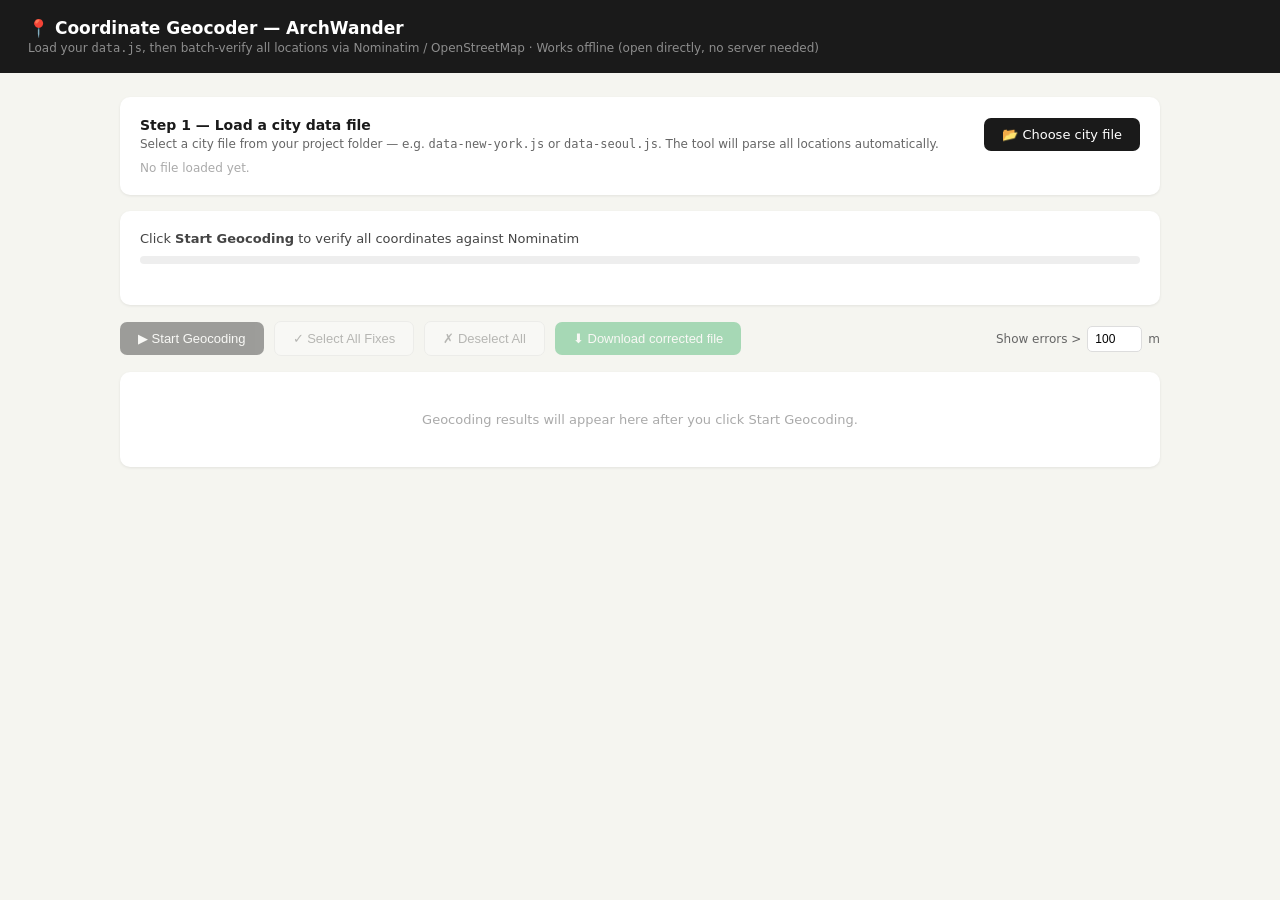
<file: geocode-tool.html>
<!DOCTYPE html>
<html lang="en">
<head>
<meta charset="UTF-8">
<meta name="viewport" content="width=device-width,initial-scale=1">
<title>Coordinate Geocoder — ArchWander</title>
<style>
*{box-sizing:border-box;margin:0;padding:0}
body{font-family:system-ui,-apple-system,sans-serif;background:#f5f5f0;color:#1a1a1a;font-size:14px}
header{background:#1a1a1a;color:#fff;padding:18px 28px}
header h1{font-size:17px;font-weight:600}
header p{font-size:12px;opacity:.5;margin-top:3px}
.wrap{max-width:1080px;margin:0 auto;padding:24px 20px}
.card{background:#fff;border-radius:10px;padding:20px;margin-bottom:16px;box-shadow:0 1px 3px rgba(0,0,0,.08)}
#prog-label{font-size:13px;color:#444;margin-bottom:10px}
#prog-bg{background:#eee;border-radius:99px;height:8px;overflow:hidden}
#prog-fill{background:#1a1a1a;height:100%;width:0;transition:width .3s;border-radius:99px}
#prog-sub{font-size:11px;color:#aaa;margin-top:7px;min-height:14px}
.controls{display:flex;gap:10px;flex-wrap:wrap;align-items:center;margin-bottom:16px}
button{padding:9px 18px;border-radius:7px;border:none;cursor:pointer;font-size:13px;font-weight:500;transition:.15s all}
#btn-run{background:#1a1a1a;color:#fff}
#btn-run:hover:not(:disabled){background:#333}
#btn-run:disabled{opacity:.4;cursor:default}
#btn-dl{background:#16a34a;color:#fff}
#btn-dl:hover:not(:disabled){background:#15803d}
#btn-dl:disabled{opacity:.35;cursor:default}
.sec{background:#fff;border:1px solid #ddd;color:#444}
.sec:hover:not(:disabled){background:#f5f5f5}
.sec:disabled{opacity:.35;cursor:default}
.thr{margin-left:auto;display:flex;align-items:center;gap:6px;font-size:12px;color:#666}
.thr input{width:55px;padding:5px 7px;border:1px solid #ddd;border-radius:5px;font-size:12px}
.stats{display:none;gap:12px;margin-bottom:16px;flex-wrap:wrap}
.stat{background:#fff;border-radius:8px;padding:14px 18px;flex:1;min-width:110px;box-shadow:0 1px 3px rgba(0,0,0,.07)}
.stat .n{font-size:26px;font-weight:700}
.stat .l{font-size:11px;color:#999;margin-top:2px}
.red .n{color:#dc2626}.amber .n{color:#d97706}.green .n{color:#16a34a}
#tbl-wrap{background:#fff;border-radius:10px;box-shadow:0 1px 3px rgba(0,0,0,.08);overflow:auto}
table{width:100%;border-collapse:collapse;font-size:12px}
th{background:#f8f8f6;padding:9px 12px;text-align:left;font-weight:600;color:#555;border-bottom:1px solid #eee;white-space:nowrap}
td{padding:8px 12px;border-bottom:1px solid #f2f2f2;vertical-align:middle}
tr:last-child td{border-bottom:none}
.fix td{background:#fefce8}.big td{background:#fef2f2}
.badge{display:inline-block;padding:2px 7px;border-radius:99px;font-size:10px;font-weight:700}
.ok{background:#dcfce7;color:#15803d}.med{background:#fef3c7;color:#b45309}
.err{background:#fee2e2;color:#b91c1c}.fail{background:#f1f5f9;color:#94a3b8}
td.mono{font-family:monospace;font-size:11px}
#empty{text-align:center;padding:40px;color:#aaa;font-size:13px}
#note{display:none;background:#f0fdf4;border:1px solid #bbf7d0;border-radius:8px;padding:14px 18px;margin-bottom:16px;font-size:13px;color:#166534}
</style>
</head>
<body>
<header>
  <h1>📍 Coordinate Geocoder — ArchWander</h1>
  <p>Load your <code>data.js</code>, then batch-verify all locations via Nominatim / OpenStreetMap · Works offline (open directly, no server needed)</p>
</header>

<div class="wrap">

  <!-- Step 0: Load city data file -->
  <div class="card" id="load-card">
    <div style="display:flex;align-items:center;gap:14px;flex-wrap:wrap">
      <div style="flex:1;min-width:200px">
        <div style="font-weight:600;font-size:14px;margin-bottom:4px">Step 1 — Load a city data file</div>
        <div style="font-size:12px;color:#666">Select a city file from your project folder — e.g. <code>data-new-york.js</code> or <code>data-seoul.js</code>. The tool will parse all locations automatically.</div>
      </div>
      <label style="display:inline-block;padding:9px 18px;background:#1a1a1a;color:#fff;border-radius:7px;cursor:pointer;font-size:13px;font-weight:500;white-space:nowrap">
        📂 Choose city file
        <input type="file" accept=".js" onchange="loadFile(event)" style="display:none">
      </label>
    </div>
    <div id="load-status" style="margin-top:10px;font-size:12px;color:#aaa">No file loaded yet.</div>
  </div>

  <!-- Progress -->
  <div class="card">
    <div id="prog-label">Click <strong>Start Geocoding</strong> to verify all coordinates against Nominatim</div>
    <div id="prog-bg"><div id="prog-fill"></div></div>
    <div id="prog-sub">&nbsp;</div>
  </div>

  <!-- Controls -->
  <div class="controls">
    <button id="btn-run" onclick="runGeocoding()" disabled>▶ Start Geocoding</button>
    <button class="sec" id="btn-all" disabled onclick="setAll(true)">✓ Select All Fixes</button>
    <button class="sec" id="btn-none" disabled onclick="setAll(false)">✗ Deselect All</button>
    <button id="btn-dl" disabled onclick="download()">⬇ Download corrected file</button>
    <div class="thr">Show errors &gt; <input type="number" id="thr" value="100" min="0" max="9999" onchange="refilter()"> m</div>
  </div>

  <div id="note"></div>

  <!-- Stats -->
  <div class="stats" id="stats">
    <div class="stat"><div class="n" id="s0">—</div><div class="l">Total</div></div>
    <div class="stat red"><div class="n" id="s1">—</div><div class="l">Error &gt;300m</div></div>
    <div class="stat amber"><div class="n" id="s2">—</div><div class="l">Error 100–300m</div></div>
    <div class="stat green"><div class="n" id="s3">—</div><div class="l">OK (&lt;100m)</div></div>
    <div class="stat"><div class="n" id="s4">—</div><div class="l">Failed</div></div>
  </div>

  <!-- Results table -->
  <div id="tbl-wrap">
    <div id="empty">Geocoding results will appear here after you click Start Geocoding.</div>
    <table id="tbl" style="display:none">
      <thead><tr>
        <th>Apply</th><th>ID</th><th>Address</th><th>Error</th>
        <th>Current coords</th><th>Nominatim coords</th>
      </tr></thead>
      <tbody id="tbody"></tbody>
    </table>
  </div>
</div>

<script>
/* ── Embedded location list (id / addr / lat / lng only) ── */
let LOCS = [];          // populated by loadFile()
let rawDataJs = null;   // text of loaded city file
let loadedFileName = 'data.js';  // original filename for download


/* ── State ─────────────────────────────────────────────── */
let results = [];
let running = false;

/* ── Helpers ────────────────────────────────────────────── */
const sleep = ms => new Promise(r => setTimeout(r, ms));

/* ── Parse data.js text → LOCS array (id/addr/lat/lng) ─── */
function parseDataJs(text) {
  const out = [];
  // Match each location block: from `id:'xxx'` to the next `},` at top level
  // Strategy: find all id occurrences, extract addr/lat/lng nearby
  const idRe = /id\s*:\s*['"]([^'"]+)['"]/g;
  let m;
  while ((m = idRe.exec(text)) !== null) {
    const id = m[1];
    const chunk = text.slice(m.index, m.index + 3000);
    const addrM = chunk.match(/addr\s*:\s*['"]([^'"]+)['"]/);
    const latM  = chunk.match(/lat\s*:\s*([-\d.]+)/);
    const lngM  = chunk.match(/lng\s*:\s*([-\d.]+)/);
    if (addrM && latM && lngM) {
      out.push({
        id,
        addr: addrM[1],
        lat:  parseFloat(latM[1]),
        lng:  parseFloat(lngM[1])
      });
    }
  }
  return out;
}

/* ── Load city file from disk via FileReader ────────────── */
function loadFile(event) {
  const file = event.target.files[0];
  if (!file) return;
  loadedFileName = file.name;
  const status = document.getElementById('load-status');
  status.style.color = '#aaa';
  status.textContent = 'Reading ' + file.name + '…';

  const reader = new FileReader();
  reader.onload = function(e) {
    rawDataJs = e.target.result;
    LOCS = parseDataJs(rawDataJs);

    if (LOCS.length === 0) {
      status.style.color = '#dc2626';
      status.textContent = '⚠ Could not parse any locations from this file. Make sure it is a valid data.js.';
      document.getElementById('btn-run').disabled = true;
      return;
    }

    status.style.color = '#16a34a';
    status.textContent = '✅ Loaded ' + file.name + ' — ' + LOCS.length + ' locations found. Click Start Geocoding.';
    document.getElementById('prog-label').innerHTML =
      'Click <strong>Start Geocoding</strong> to verify all ' + LOCS.length + ' coordinates against Nominatim';
    document.getElementById('btn-run').disabled = false;
  };
  reader.onerror = function() {
    status.style.color = '#dc2626';
    status.textContent = '⚠ Failed to read file.';
  };
  reader.readAsText(file, 'utf-8');
}

function haversine(la1, lo1, la2, lo2) {
  const R = 6371000;
  const p1 = la1 * Math.PI / 180, p2 = la2 * Math.PI / 180;
  const dp = (la2 - la1) * Math.PI / 180, dl = (lo2 - lo1) * Math.PI / 180;
  const a = Math.sin(dp/2)**2 + Math.cos(p1) * Math.cos(p2) * Math.sin(dl/2)**2;
  return R * 2 * Math.atan2(Math.sqrt(a), Math.sqrt(1 - a));
}

async function nominatim(addr) {
  // ── Country code detection ──────────────────────────────────────
  // Extended Korean keyword list covers all districts, road suffixes, and
  // well-known neighbourhood names used in the data set.
  const KR_RE = /seoul|busan|incheon|daegu|gwangju|daejeon|ulsan|gyeonggi|jeju|seongnam|pangyo|bundang|\bgu[,\s]|daero|dong[,\s]|\bro[,\s]|-ro[,\s]|-gil[,\s]|jongno|gangnam|yongsan|mapo|seongdong|seongsu|nowon|songpa|seocho|gangseo|eunpyeong|itaewon|myeongdong|insadong|hongdae|sinchon|yeouido|apgujeong|hannam|hanam|ichon|huam|magok/i;
  const NY_RE = /new york|brooklyn|manhattan|bronx|queens|staten island|\bnyc\b/i;
  const cc = KR_RE.test(addr) ? '&countrycodes=kr'
           : NY_RE.test(addr) ? '&countrycodes=us'
           : '';

  // ── Address cleaning ────────────────────────────────────────────
  // Strip parenthetical noise:  "432 Toegye-ro, Jung-gu, Seoul (overpass)" → clean
  // Strip slash-separated extras:  "Gangnam-gu, Seoul (Garosu-gil / Dosan-daero area)" → clean
  function clean(a) {
    return a.replace(/\s*\([^)]*\)/g, '').replace(/\s{2,}/g, ' ').trim();
  }

  // ── Build tiered fallback queries ───────────────────────────────
  // Tier 1 : cleaned full address           "281 Euljiro, Jung-gu, Seoul"
  // Tier 2 : drop street number prefix      "Euljiro, Jung-gu, Seoul"
  // Tier 3 : last 2 comma-parts only        "Jung-gu, Seoul"
  const base   = clean(addr);
  const noNum  = base.replace(/^\d[\d\-]*\s+/, '');   // strip leading number
  const parts  = base.split(',').map(s => s.trim());
  const simple = parts.length >= 3 ? parts.slice(-2).join(', ') : null;

  const queries = [base];
  if (noNum !== base) queries.push(noNum);
  if (simple && simple !== base && simple !== noNum) queries.push(simple);

  // ── Query loop with per-fallback rate limiting ─────────────────
  for (let i = 0; i < queries.length; i++) {
    if (i > 0) await sleep(1100);   // Nominatim: max 1 req/sec
    const url = 'https://nominatim.openstreetmap.org/search?q='
      + encodeURIComponent(queries[i]) + '&format=json&limit=1' + cc;
    try {
      const resp = await fetch(url, {
        headers: {
          'User-Agent':      'ArchWander/1.0 coord-checker',
          'Accept-Language': 'en'
        }
      });
      const data = await resp.json();
      if (data && data.length > 0)
        return { lat: parseFloat(data[0].lat), lng: parseFloat(data[0].lon) };
    } catch(e) {
      console.warn('Nominatim error for', queries[i], e);
    }
  }
  return null;
}

/* ── Main geocoding loop ────────────────────────────────── */
async function runGeocoding() {
  if (running) return;
  running = true;

  const btnRun = document.getElementById('btn-run');
  const btnDl  = document.getElementById('btn-dl');
  const btnAll = document.getElementById('btn-all');
  const btnNone= document.getElementById('btn-none');

  btnRun.disabled = true;
  btnRun.textContent = '⏳ Running…';
  btnDl.disabled = true;
  btnAll.disabled = true;
  btnNone.disabled = true;

  results = [];
  document.getElementById('tbody').innerHTML = '';
  document.getElementById('tbl').style.display = 'none';
  document.getElementById('empty').style.display = '';
  document.getElementById('stats').style.display = 'none';
  document.getElementById('note').style.display = 'none';

  for (let i = 0; i < LOCS.length; i++) {
    const loc = LOCS[i];
    const pct = Math.round(i / LOCS.length * 100);
    document.getElementById('prog-fill').style.width = pct + '%';
    document.getElementById('prog-label').innerHTML =
      `Geocoding <strong>${loc.id}</strong> (${i + 1} / ${LOCS.length})`;
    document.getElementById('prog-sub').textContent =
      pct + '% complete · Nominatim rate limit: 1 req/sec';

    const geo = await nominatim(loc.addr);
    await sleep(1150);   // respect Nominatim 1 req/s policy

    const d = geo ? haversine(loc.lat, loc.lng, geo.lat, geo.lng) : null;
    const row = { id: loc.id, addr: loc.addr,
                   oLat: loc.lat, oLng: loc.lng,
                   nLat: geo?.lat, nLng: geo?.lng,
                   dist: d, failed: !geo };
    results.push(row);
    appendRow(row, i);
  }

  document.getElementById('prog-fill').style.width = '100%';
  document.getElementById('prog-label').innerHTML =
    `✅ Done — ${LOCS.length} locations verified`;
  document.getElementById('prog-sub').textContent = '';

  updateStats();
  document.getElementById('stats').style.display = 'flex';

  btnRun.textContent  = '↺ Re-run';
  btnRun.disabled     = false;
  btnDl.disabled      = false;
  btnAll.disabled     = false;
  btnNone.disabled    = false;
  running = false;
}

/* ── Append one result row ──────────────────────────────── */
function appendRow(r, idx) {
  const thr   = parseInt(document.getElementById('thr').value) || 100;
  const tbody = document.getElementById('tbody');
  const tbl   = document.getElementById('tbl');
  const empty = document.getElementById('empty');
  tbl.style.display = '';
  empty.style.display = 'none';

  const hide    = r.failed || (r.dist !== null && r.dist < thr);
  const checked = !r.failed && r.dist !== null && r.dist >= thr;

  let dc = 'fail', rc = '';
  if (!r.failed && r.dist !== null) {
    if      (r.dist < 100)  { dc = 'ok'; }
    else if (r.dist < 300)  { dc = 'med'; rc = 'fix'; }
    else                    { dc = 'err'; rc = 'big'; }
  }

  const distLabel = r.failed
    ? '? failed'
    : Math.round(r.dist) + ' m';
  const newCoord = r.failed
    ? '—'
    : r.nLat.toFixed(5) + ', ' + r.nLng.toFixed(5);

  const tr = document.createElement('tr');
  tr.className  = rc;
  tr.dataset.i  = idx;
  tr.style.display = hide ? 'none' : '';
  tr.innerHTML = `
    <td style="text-align:center">
      <input type="checkbox" id="c${idx}"
        ${checked ? 'checked' : ''}
        ${r.failed ? 'disabled' : ''}>
    </td>
    <td><code>${r.id}</code></td>
    <td style="max-width:230px;white-space:nowrap;overflow:hidden;text-overflow:ellipsis"
        title="${r.addr}">${r.addr}</td>
    <td><span class="badge ${dc}">${distLabel}</span></td>
    <td class="mono">${r.oLat}, ${r.oLng}</td>
    <td class="mono">${newCoord}</td>`;
  tbody.appendChild(tr);
}

/* ── Re-filter by threshold ─────────────────────────────── */
function refilter() {
  const thr = parseInt(document.getElementById('thr').value) || 100;
  results.forEach((r, i) => {
    const tr = document.querySelector(`tr[data-i="${i}"]`);
    if (!tr) return;
    tr.style.display =
      (r.failed || (r.dist !== null && r.dist < thr)) ? 'none' : '';
  });
}

/* ── Stats ──────────────────────────────────────────────── */
function updateStats() {
  document.getElementById('s0').textContent = results.length;
  document.getElementById('s1').textContent = results.filter(r => !r.failed && r.dist >= 300).length;
  document.getElementById('s2').textContent = results.filter(r => !r.failed && r.dist >= 100 && r.dist < 300).length;
  document.getElementById('s3').textContent = results.filter(r => !r.failed && r.dist < 100).length;
  document.getElementById('s4').textContent = results.filter(r => r.failed).length;
}

/* ── Select / deselect all ──────────────────────────────── */
function setAll(v) {
  results.forEach((_, i) => {
    const c = document.getElementById('c' + i);
    if (c && !c.disabled) c.checked = v;
  });
}

/* ── Download corrected data.js ─────────────────────────── */
function download() {
  // Collect checked fixes
  const fixes = {};
  results.forEach((r, idx) => {
    const c = document.getElementById('c' + idx);
    if (c && c.checked && !r.failed && r.nLat != null) {
      fixes[r.id] = { lat: r.nLat, lng: r.nLng };
    }
  });

  const n = Object.keys(fixes).length;
  if (n === 0) { alert('No fixes selected — check at least one row first.'); return; }

  if (!rawDataJs) { alert('No data.js loaded. Please load the file first.'); return; }

  // Patch lat / lng for each selected location
  let raw = rawDataJs;
  for (const [id, {lat, lng}] of Object.entries(fixes)) {
    const safeId = id.replace(/-/g, '[\-]');
    const re = new RegExp(
      "(id\\s*:\\s*'" + safeId + "')" +
      "([\\s\\S]{1,2500}?)" +
      "(\\blat\\s*:\\s*)[\\d.\\-]+" +
      "([\\s\\S]{1,400}?)" +
      "(\\blng\\s*:\\s*)[\\d.\\-]+"
    );
    raw = raw.replace(re, (m, p1, p2, p3, p4, p5) =>
      p1 + p2 + p3 + lat + p4 + p5 + lng
    );
  }

  const blob = new Blob([raw], { type: 'application/javascript' });
  const a = document.createElement('a');
  a.href = URL.createObjectURL(blob);
  a.download = loadedFileName;  // preserve original city filename
  a.click();

  const note = document.getElementById('note');
  note.style.display = '';
  note.innerHTML = '✅ <strong>' + n + ' coordinate(s) corrected.</strong> '
    + 'Replace your existing <code>' + loadedFileName + '</code> with the downloaded file, then redeploy.';
}
</script>
</body>
</html>
</file>
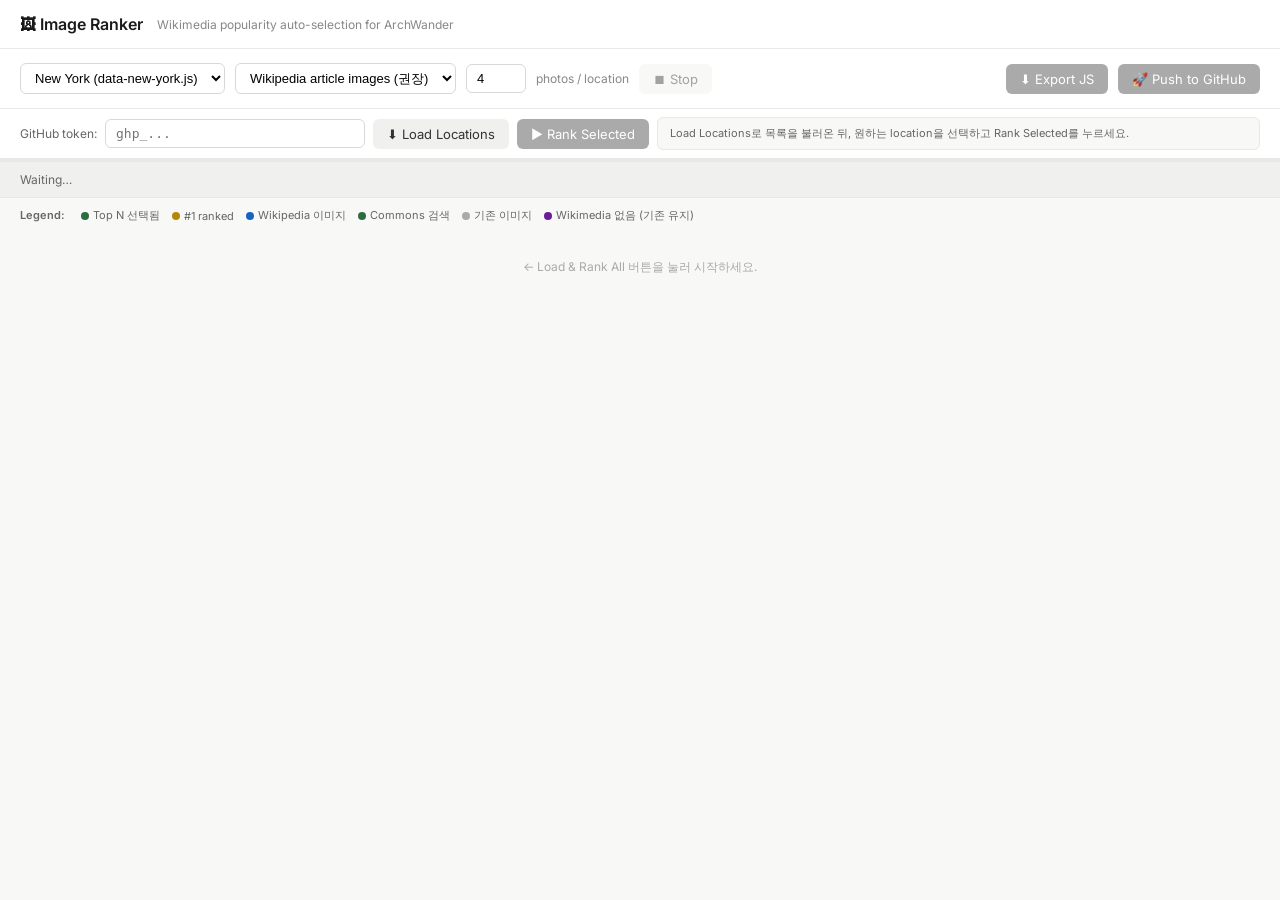
<file: image-rank-tool.html>
<!DOCTYPE html>
<html lang="en">
<head>
<meta charset="UTF-8">
<meta name="viewport" content="width=device-width, initial-scale=1.0">
<title>Image Ranker — ArchWander</title>
<style>
  * { box-sizing: border-box; margin: 0; padding: 0; }
  body { font-family: 'Inter', system-ui, sans-serif; background: #f8f8f6; color: #1a1a1a; font-size: 14px; }
  header { background: #fff; border-bottom: 1px solid #e8e8e4; padding: 14px 20px; display: flex; align-items: center; gap: 14px; position: sticky; top: 0; z-index: 100; }
  header h1 { font-size: 16px; font-weight: 600; }
  header span { color: #888; font-size: 12px; }
  .controls { background: #fff; border-bottom: 1px solid #e8e8e4; padding: 14px 20px; display: flex; gap: 10px; align-items: center; flex-wrap: wrap; }
  select, input[type=text], input[type=password], input[type=number] {
    border: 1px solid #d8d8d4; border-radius: 6px; padding: 6px 10px; font-size: 13px; background: #fff;
  }
  button { border: none; border-radius: 6px; padding: 7px 14px; font-size: 13px; cursor: pointer; font-family: inherit; transition: background 0.15s; }
  .btn-primary { background: #1a1a1a; color: #fff; }
  .btn-primary:hover:not(:disabled) { background: #333; }
  .btn-primary:disabled { background: #aaa; cursor: not-allowed; }
  .btn-secondary { background: #f0f0ee; color: #333; }
  .btn-secondary:hover:not(:disabled) { background: #e4e4e0; }
  .btn-secondary:disabled { opacity: 0.45; cursor: not-allowed; }
  .btn-small { padding: 4px 10px; font-size: 12px; }
  .btn-green { background: #1a6e3a; color: #fff; }
  .btn-green:hover:not(:disabled) { background: #145a2e; }
  .btn-green:disabled { background: #aaa; cursor: not-allowed; }
  .btn-export { background: #2a6e3f; color: #fff; }
  .btn-export:hover:not(:disabled) { background: #1e5530; }
  .btn-export:disabled { background: #aaa; cursor: not-allowed; }

  /* Selection toolbar */
  .sel-bar {
    display: none; align-items: center; gap: 10px; flex-wrap: wrap;
    background: #f4f4f2; border-bottom: 1px solid #e8e8e4;
    padding: 8px 20px; font-size: 12px; color: #555;
  }
  .sel-bar.visible { display: flex; }
  .sel-count { font-weight: 600; color: #1a1a1a; min-width: 80px; }
  .sel-hint { color: #999; font-size: 11px; }

  .progress-bar { height: 3px; background: #e8e8e4; }
  .progress-fill { height: 100%; background: #1a1a1a; transition: width 0.3s; width: 0%; }
  .status { padding: 10px 20px; font-size: 12px; color: #666; background: #f0f0ee; border-bottom: 1px solid #e8e8e4; min-height: 36px; }

  .location-grid { padding: 16px 20px; display: flex; flex-direction: column; gap: 12px; }

  .loc-card { background: #fff; border: 1.5px solid #e8e8e4; border-radius: 10px; overflow: hidden; transition: border-color 0.15s; }
  .loc-card.selected { border-color: #1a1a1a; }
  .loc-header {
    display: flex; align-items: center; gap: 10px;
    padding: 10px 14px; background: #fafaf8; border-bottom: 1px solid #f0f0ee;
    cursor: pointer; user-select: none;
  }
  .loc-chk { width: 16px; height: 16px; cursor: pointer; accent-color: #1a1a1a; flex-shrink: 0; }
  .loc-name { font-weight: 600; font-size: 13px; flex: 1; }
  .loc-badge { font-size: 11px; padding: 2px 8px; border-radius: 20px; background: #e8e8e4; color: #555; white-space: nowrap; }
  .loc-badge.ok       { background: #d4edda; color: #155724; }
  .loc-badge.searching{ background: #fff3cd; color: #856404; }
  .loc-badge.error    { background: #f8d7da; color: #721c24; }
  .loc-badge.done     { background: #cce5ff; color: #004085; }
  .loc-badge.kept     { background: #f3e5f5; color: #6a1b9a; }

  .photos-row { display: flex; gap: 8px; padding: 12px 14px; overflow-x: auto; min-height: 120px; align-items: flex-start; }
  .photo-item { position: relative; flex-shrink: 0; }
  .photo-img { width: 100px; height: 75px; object-fit: cover; border-radius: 6px; display: block; border: 2px solid transparent; }
  .photo-img.top { border-color: #2a6e3f; }
  .photo-rank { position: absolute; top: 3px; left: 3px; background: rgba(0,0,0,0.7); color: #fff; font-size: 10px; font-weight: 700; padding: 1px 5px; border-radius: 4px; }
  .photo-rank.gold { background: #b8860b; }
  .photo-count { font-size: 10px; color: #666; text-align: center; margin-top: 3px; max-width: 100px; }
  .photo-src { font-size: 10px; color: #999; text-align: center; }
  .photo-src.new { color: #2a6e3f; font-weight: 600; }
  .photo-src.wikipedia { color: #1565c0; font-weight: 600; }

  .export-section { margin: 16px 20px; background: #fff; border: 1px solid #e8e8e4; border-radius: 10px; padding: 16px; }
  .export-section h3 { font-size: 14px; margin-bottom: 10px; }
  textarea { width: 100%; height: 300px; font-family: monospace; font-size: 11px; border: 1px solid #d8d8d4; border-radius: 6px; padding: 10px; resize: vertical; }

  .mode-info { font-size: 11px; color: #666; background: #f8f8f6; border: 1px solid #e8e8e4; border-radius: 6px; padding: 8px 12px; flex: 1; min-width: 0; }
  .token-input { font-size: 12px; width: 260px; font-family: monospace; }

  .empty { color: #aaa; font-size: 12px; padding: 20px; text-align: center; }
  .legend { display: flex; gap: 12px; font-size: 11px; color: #666; padding: 10px 20px 0; flex-wrap: wrap; }
  .legend-item { display: flex; align-items: center; gap: 4px; }
  .legend-dot { width: 8px; height: 8px; border-radius: 50%; flex-shrink: 0; }
</style>
<link rel="preconnect" href="https://fonts.googleapis.com">
<link href="https://fonts.googleapis.com/css2?family=Inter:wght@400;500;600&display=swap" rel="stylesheet">
</head>
<body>

<header>
  <h1>🖼 Image Ranker</h1>
  <span>Wikimedia popularity auto-selection for ArchWander</span>
</header>

<!-- Row 1: City / Mode / Top-N / Stop / Export / Push -->
<div class="controls">
  <select id="city-select">
    <option value="nyc">New York (data-new-york.js)</option>
    <option value="sel">Seoul (data-seoul.js)</option>
    <option value="lon">London (data-london.js)</option>
  </select>

  <select id="mode-select">
    <option value="wikipedia" selected>Wikipedia article images (권장)</option>
    <option value="search">Commons text search</option>
    <option value="both">Both (Wikipedia + Commons)</option>
    <option value="rank">Rank existing photos only</option>
  </select>

  <input id="top-n" type="number" value="4" min="1" max="20" style="width:60px" title="Top N photos" oninput="refreshTopNVisuals()">
  <span style="font-size:12px;color:#888">photos / location</span>

  <button class="btn-secondary" id="stop-btn" onclick="stopProcessing()" disabled>⏹ Stop</button>
  <button class="btn-export"    onclick="exportData()"    id="export-btn" style="margin-left:auto" disabled>⬇ Export JS</button>
  <button class="btn-green"     onclick="pushToGitHub()"  id="push-btn"   disabled>🚀 Push to GitHub</button>
</div>

<!-- Row 2: Token / Load button / Status info -->
<div class="controls" style="padding-top:8px;padding-bottom:8px;gap:8px">
  <label style="font-size:12px;color:#666;white-space:nowrap">GitHub token:</label>
  <input class="token-input" id="token-input" type="password" placeholder="ghp_...">
  <button class="btn-secondary" onclick="loadData()" id="load-btn">⬇ Load Locations</button>
  <button class="btn-primary"   onclick="rankSelected()" id="rank-btn" disabled>▶ Rank Selected</button>
  <div class="mode-info" id="mode-info">Load Locations로 목록을 불러온 뒤, 원하는 location을 선택하고 Rank Selected를 누르세요.</div>
</div>

<!-- Selection bar — appears after processing completes -->
<div class="sel-bar" id="sel-bar">
  <button class="btn-secondary btn-small" onclick="selectAll()">☑ Select All</button>
  <button class="btn-secondary btn-small" onclick="deselectAll()">☐ Deselect All</button>
  <span style="color:#ccc">|</span>
  <span class="sel-count" id="sel-count">0 selected</span>
  <span class="sel-hint">— 체크된 location의 사진이 push/export 시 업데이트됩니다 (기존 사진 override)</span>
</div>

<div class="progress-bar"><div class="progress-fill" id="progress"></div></div>
<div class="status" id="status">Waiting…</div>

<div class="legend">
  <span style="font-weight:600;font-size:11px;margin-right:4px">Legend:</span>
  <div class="legend-item"><div class="legend-dot" style="background:#2a6e3f"></div> Top N 선택됨</div>
  <div class="legend-item"><div class="legend-dot" style="background:#b8860b"></div> #1 ranked</div>
  <div class="legend-item"><div class="legend-dot" style="background:#1565c0"></div> Wikipedia 이미지</div>
  <div class="legend-item"><div class="legend-dot" style="background:#2a6e3f"></div> Commons 검색</div>
  <div class="legend-item"><div class="legend-dot" style="background:#aaa"></div> 기존 이미지</div>
  <div class="legend-item"><div class="legend-dot" style="background:#6a1b9a"></div> Wikimedia 없음 (기존 유지)</div>
</div>

<div class="location-grid" id="location-grid">
  <div class="empty">← Load &amp; Rank All 버튼을 눌러 시작하세요.</div>
</div>

<div class="export-section" id="export-section" style="display:none">
  <h3>📋 Updated Data (copy to data file)</h3>
  <textarea id="export-output" readonly></textarea>
  <div style="display:flex;gap:8px;margin-top:8px;align-items:center">
    <button class="btn-primary btn-small" onclick="copyExport()">Copy All</button>
    <button class="btn-secondary btn-small" onclick="downloadExport()">Download .js</button>
    <span id="copy-msg" style="font-size:12px;color:#2a6e3f"></span>
  </div>
</div>

<script>
// ── Config ───────────────────────────────────────────────────────────
const WIKI_API      = 'https://en.wikipedia.org/w/api.php';
const COMMONS_API   = 'https://commons.wikimedia.org/w/api.php';
const MEDIA_REQ_API = 'https://wikimedia.org/api/rest_v1/metrics/mediarequests/per-file/commons.wikimedia.org';
const GH_API        = 'https://api.github.com/repos/mlee3467/ArchWander/contents';

const FILE_MAP = {
  nyc: { file: 'data-new-york.js', varName: 'LOCS_NEW_YORK', city: 'New York' },
  sel: { file: 'data-seoul.js',    varName: 'LOCS_SEOUL',    city: 'Seoul'    },
  lon: { file: 'data-london.js',   varName: 'LOCS_LONDON',   city: 'London'   }
};

let allLocs   = [];
let rawSrc    = '';   // original JS source — for targeted export
let results   = {};   // { loc.id: [{ filename, url, requests, source }] }
let fileSha   = '';   // GitHub blob SHA — required for PUT API
let isRunning = false;
let stopFlag  = false;

// ── Utilities ────────────────────────────────────────────────────────
const sleep = ms => new Promise(r => setTimeout(r, ms));
function setStatus(msg)  { document.getElementById('status').textContent = msg; }
function setProgress(pct){ document.getElementById('progress').style.width = pct + '%'; }

function formatRequests(n) {
  if (!n) return '0';
  if (n >= 1000000) return (n/1000000).toFixed(1)+'M';
  if (n >= 1000)    return (n/1000).toFixed(1)+'k';
  return String(n);
}

function extractFilename(url) {
  if (!url) return null;
  let m = url.match(/Special:FilePath\/(.+?)(?:\?|$)/);
  if (m) return decodeURIComponent(m[1]).replace(/\+/g, ' ');
  m = url.match(/\/thumb\/[a-f0-9]+\/[a-f0-9]{2}\/(.+?)\//);
  if (m) return decodeURIComponent(m[1]).replace(/\+/g, ' ');
  m = url.match(/\/commons\/[a-f0-9]+\/[a-f0-9]{2}\/(.+?)(?:\?|$)/);
  if (m) return decodeURIComponent(m[1]).replace(/\+/g, ' ');
  return null;
}

function makePhotoUrl(filename, width=800) {
  return `https://commons.wikimedia.org/wiki/Special:FilePath/${encodeURIComponent(filename).replace(/%20/g,'_')}?width=${width}`;
}

// ── Image Filtering ──────────────────────────────────────────────────
function isArchitecturalPhoto(filename) {
  const n = filename.toLowerCase();
  if (/\.(svg|gif|png)$/i.test(n)) return false;
  const skipWords = ['flag_','_flag.','icon','logo','_map.','map_','coat_of','seal_of',
    'location','locator','emblem','symbol','diagram','plan','layout','route',
    'coa_','_coa.','heraldry'];
  return !skipWords.some(w => n.includes(w));
}

// ── Wikipedia Article Images ─────────────────────────────────────────
async function getWikipediaArticleImages(wikiUrl) {
  const m = wikiUrl.match(/en\.wikipedia\.org\/wiki\/(.+)$/);
  if (!m) return [];
  const title = decodeURIComponent(m[1]);
  await sleep(100);

  const params = new URLSearchParams({
    action:'query', titles:title, prop:'images',
    imlimit:50, format:'json', origin:'*'
  });
  let imageNames = [];
  try {
    const r    = await fetch(`${WIKI_API}?${params}`);
    const data = await r.json();
    const page = Object.values(data.query?.pages||{})[0];
    imageNames = (page?.images||[]).map(img => img.title.replace('File:','')).filter(isArchitecturalPhoto);
  } catch(e) { return []; }

  const images = [];
  for (let i = 0; i < imageNames.length; i += 20) {
    const batch  = imageNames.slice(i, i+20);
    const titles = batch.map(n => 'File:'+n).join('|');
    const infoP  = new URLSearchParams({
      action:'query', titles, prop:'imageinfo',
      iiprop:'url|size|mime', iiurlwidth:800, format:'json', origin:'*'
    });
    try {
      const r = await fetch(`${WIKI_API}?${infoP}`);
      const d = await r.json();
      for (const p of Object.values(d.query?.pages||{})) {
        const info = p.imageinfo?.[0];
        if (!info) continue;
        if (info.mime && !info.mime.startsWith('image/jpeg') && !info.mime.startsWith('image/webp')) continue;
        if (info.width < 400 || info.height < 300) continue;
        const fn = p.title.replace('File:','');
        images.push({ filename:fn, url:makePhotoUrl(fn), source:'wikipedia' });
      }
    } catch(e) { /* skip batch */ }
    await sleep(80);
  }
  return images;
}

// ── Commons Search ───────────────────────────────────────────────────
async function searchWikiImages(name, city) {
  const query = `${name} ${city}`;
  const params = new URLSearchParams({
    action:'query', list:'search', srsearch:query,
    srnamespace:6, srlimit:12, format:'json', origin:'*'
  });
  try {
    const r    = await fetch(`${COMMONS_API}?${params}`);
    const data = await r.json();
    if (!data.query?.search?.length) return [];

    const titles = data.query.search.map(s => s.title).join('|');
    const infoP  = new URLSearchParams({
      action:'query', titles, prop:'imageinfo',
      iiprop:'url|size|mime', iiurlwidth:800, format:'json', origin:'*'
    });
    const infoR = await fetch(`${COMMONS_API}?${infoP}`);
    const infoD = await infoR.json();
    const images = [];
    for (const page of Object.values(infoD.query?.pages||{})) {
      const info = page.imageinfo?.[0];
      if (!info) continue;
      const fn = page.title.replace('File:','');
      if (!isArchitecturalPhoto(fn)) continue;
      if (info.mime && !info.mime.startsWith('image/')) continue;
      if (info.width < 400 || info.height < 300) continue;
      images.push({ filename:fn, url:makePhotoUrl(fn), source:'search' });
    }
    return images;
  } catch(e) { return []; }
}

// ── Media Requests ───────────────────────────────────────────────────
async function getMediaRequests(filename) {
  const now  = new Date();
  const past = new Date(now); past.setFullYear(past.getFullYear()-1);
  const fn    = filename.replace(/ /g,'_');
  const start = past.toISOString().slice(0,7).replace('-','');
  const end   = now.toISOString().slice(0,7).replace('-','');
  try {
    const url = `${MEDIA_REQ_API}/${encodeURIComponent(fn)}/monthly/${start}/${end}`;
    const r   = await fetch(url);
    const d   = await r.json();
    return (d.items||[]).reduce((s,x) => s+(x['total.requests']||0), 0);
  } catch(e) { return 0; }
}

// ── Candidate Gathering ──────────────────────────────────────────────
async function getCandidates(loc, city, mode) {
  const seen = new Set(), candidates = [];

  if (mode === 'wikipedia' || mode === 'both') {
    if (loc.wiki) {
      const imgs = await getWikipediaArticleImages(loc.wiki);
      for (const img of imgs)
        if (!seen.has(img.filename)) { seen.add(img.filename); candidates.push(img); }
    }
  }
  if (mode === 'search' || mode === 'both') {
    const found = await searchWikiImages(loc.name, city);
    await sleep(150);
    for (const img of found)
      if (!seen.has(img.filename)) { seen.add(img.filename); candidates.push(img); }
  }
  if (mode === 'rank') {
    for (const url of (loc.photos||[])) {
      const fn = extractFilename(url);
      if (fn && !seen.has(fn)) {
        seen.add(fn);
        candidates.push({ filename:fn, url:makePhotoUrl(fn), source:'existing' });
      }
    }
  }
  return candidates;
}

// ── Data Loading + Auto-Processing ──────────────────────────────────
async function loadData() {
  const token   = document.getElementById('token-input').value.trim();
  const cityKey = document.getElementById('city-select').value;
  const cfg     = FILE_MAP[cityKey];

  // Disable controls during load
  document.getElementById('load-btn').disabled   = true;
  document.getElementById('rank-btn').disabled   = true;
  document.getElementById('export-btn').disabled = true;
  document.getElementById('push-btn').disabled   = true;
  document.getElementById('sel-bar').classList.remove('visible');
  setProgress(0);
  setStatus(`${cfg.file} 로딩 중...`);

  let src;
  try {
    const headers = token ? { Authorization:'token '+token } : {};
    const r = await fetch(`${GH_API}/${cfg.file}`, { headers });
    const d = await r.json();
    if (!d.content) throw new Error(d.message || 'No content');
    const bytes = Uint8Array.from(atob(d.content.replace(/\n/g,'')), c => c.charCodeAt(0));
    src     = new TextDecoder().decode(bytes);
    fileSha = d.sha || '';
  } catch(e) {
    setStatus(`⚠ Load 실패: ${e.message}`);
    document.getElementById('load-btn').disabled = false;
    return;
  }

  rawSrc  = src;
  allLocs = parseLocsFromSrc(src, cfg.varName);
  results = {};

  renderGrid();

  // Enable all checkboxes and pre-select all locations
  allLocs.forEach((_, i) => setLocChecked(i, true));

  setProgress(100);
  setStatus(`✓ ${allLocs.length}개 location 로드됨. location을 선택 후 Rank Selected를 누르세요.`);
  document.getElementById('mode-info').textContent =
    `✓ ${allLocs.length}개 location 로드 완료 (${cfg.file}) — location을 선택 후 Rank Selected를 누르세요.`;

  document.getElementById('load-btn').disabled = false;
  document.getElementById('rank-btn').disabled = false;
  document.getElementById('sel-bar').classList.add('visible');
  updateSelCount();
}

function parseLocsFromSrc(src) {
  try {
    const s = src.replace(/const\s+\w+\s*=/, 'window.__tmpLocs =');
    eval(s);
    const locs = window.__tmpLocs || [];
    delete window.__tmpLocs;
    return locs;
  } catch(e) {
    const locs = [], re = /id:\s*['"]([^'"]+)['"]/g;
    let m;
    while ((m = re.exec(src))) locs.push({ id:m[1], name:m[1], photos:[], wiki:'' });
    return locs;
  }
}

// ── Processing ───────────────────────────────────────────────────────
function rankSelected() {
  const checkedIds = getCheckedIds();
  if (!checkedIds.size) { alert('처리할 location을 하나 이상 선택하세요.'); return; }
  if (!allLocs.length)  { alert('먼저 Load Locations를 실행하세요.'); return; }
  startProcessing();
}

async function startProcessing() {
  isRunning = true; stopFlag = false;
  document.getElementById('stop-btn').disabled   = false;
  document.getElementById('load-btn').disabled   = true;
  document.getElementById('rank-btn').disabled   = true;
  document.getElementById('export-btn').disabled = true;
  document.getElementById('push-btn').disabled   = true;

  const mode       = document.getElementById('mode-select').value;
  const topN       = parseInt(document.getElementById('top-n').value) || 4;
  const city       = FILE_MAP[document.getElementById('city-select').value].city;
  const checkedIds = getCheckedIds();

  // Only process checked locations; collect their original indices
  const toProcess = allLocs
    .map((loc, i) => ({ loc, i }))
    .filter(({ loc }) => checkedIds.has(loc.id));

  const total = toProcess.length;
  let doneCount = 0, keptCount = 0;

  for (let t = 0; t < toProcess.length; t++) {
    if (stopFlag) break;
    const { loc, i } = toProcess[t];
    setProgress((t / total) * 100);
    setStatus(`[${t+1}/${total}] ${loc.name} 이미지 검색 중...`);
    updateLocBadge(i, 'searching', '검색 중...');

    try {
      const candidates = await getCandidates(loc, city, mode);

      if (!candidates.length) {
        // No Wikimedia images → keep existing, uncheck
        results[loc.id] = [];
        updateLocBadge(i, 'kept', 'Wikimedia 없음 · 기존 유지');
        setLocChecked(i, false);
        keptCount++;
      } else {
        // Fetch load counts and sort
        for (const c of candidates) {
          if (stopFlag) break;
          c.requests = await getMediaRequests(c.filename);
          await sleep(100);
        }
        candidates.sort((a,b) => b.requests - a.requests);
        results[loc.id] = candidates;
        updateLocCard(i, loc, candidates, topN);
        updateLocBadge(i, 'done', `${Math.min(candidates.length,topN)}장 선택 / ${candidates.length}개 후보`);
        doneCount++;
      }
    } catch(e) {
      updateLocBadge(i, 'error', 'Error');
      console.error(loc.name, e);
    }
    updateSelCount();
    await sleep(60);
  }

  setProgress(100);
  const msg = stopFlag
    ? `⏹ 중단됨 — ${doneCount}개 업데이트 가능, ${keptCount}개 기존 유지`
    : `✓ 완료! ${doneCount}개 업데이트 가능, ${keptCount}개 기존 유지 — 체크박스로 선택 후 Push 하세요.`;
  setStatus(msg);
  document.getElementById('mode-info').textContent =
    `✓ 랭킹 완료: ${doneCount}개 업데이트 가능, ${keptCount}개 기존 유지 (${FILE_MAP[document.getElementById('city-select').value].file})`;

  isRunning = false;
  document.getElementById('stop-btn').disabled   = true;
  document.getElementById('load-btn').disabled   = false;
  document.getElementById('rank-btn').disabled   = false;
  document.getElementById('export-btn').disabled = false;
  document.getElementById('push-btn').disabled   = false;
  document.getElementById('sel-bar').classList.add('visible');
  updateSelCount();
}

function stopProcessing() { stopFlag = true; }

// ── Checkbox helpers ─────────────────────────────────────────────────
function setLocChecked(i, checked) {
  const chk  = document.getElementById(`chk-${i}`);
  const card = document.getElementById(`loc-card-${i}`);
  if (!chk) return;
  chk.checked = checked;
  chk.disabled = false;
  card?.classList.toggle('selected', checked);
}

function getCheckedIds() {
  const ids = new Set();
  allLocs.forEach((loc, i) => {
    const chk = document.getElementById(`chk-${i}`);
    if (chk?.checked) ids.add(loc.id);
  });
  return ids;
}

function restoreExistingPhotos(i) {
  const loc = allLocs[i];
  if (!loc) return;
  const row = document.getElementById(`photos-${i}`);
  if (!row) return;
  row.innerHTML = (loc.photos||[]).slice(0,8).map(url => `
    <div class="photo-item">
      <img class="photo-img" src="${url.replace(/\?width=\d+/,'?width=200')}"
        onerror="this.style.display='none'" loading="lazy">
      <div class="photo-src">existing</div>
    </div>`).join('') || '<div class="empty">사진 없음</div>';
}

function onCheckChange(i, ev) {
  ev?.stopPropagation();
  const chk  = document.getElementById(`chk-${i}`);
  const card = document.getElementById(`loc-card-${i}`);
  card?.classList.toggle('selected', chk?.checked);

  const loc = allLocs[i];
  if (!chk?.checked) {
    // Unchecked after search → restore existing photos if results exist
    if (loc && results[loc.id] !== undefined) restoreExistingPhotos(i);
  } else {
    // Re-checked → show ranked results if available
    if (loc && results[loc.id]?.length) {
      const topN = parseInt(document.getElementById('top-n').value) || 4;
      updateLocCard(i, loc, results[loc.id], topN);
    }
  }
  updateSelCount();
}

function toggleCard(i) {
  const chk = document.getElementById(`chk-${i}`);
  if (!chk || chk.disabled) return;
  chk.checked = !chk.checked;
  document.getElementById(`loc-card-${i}`)?.classList.toggle('selected', chk.checked);

  const loc = allLocs[i];
  if (!chk.checked) {
    if (loc && results[loc.id] !== undefined) restoreExistingPhotos(i);
  } else {
    if (loc && results[loc.id]?.length) {
      const topN = parseInt(document.getElementById('top-n').value) || 4;
      updateLocCard(i, loc, results[loc.id], topN);
    }
  }
  updateSelCount();
}

function selectAll()   { allLocs.forEach((_,i) => setLocChecked(i, true));  updateSelCount(); }
function deselectAll() { allLocs.forEach((_,i) => setLocChecked(i, false)); updateSelCount(); }

function updateSelCount() {
  const n = getCheckedIds().size;
  const el = document.getElementById('sel-count');
  if (el) el.textContent = `${n} / ${allLocs.length} selected`;
}

// ── Rendering ────────────────────────────────────────────────────────
function renderGrid() {
  const grid = document.getElementById('location-grid');
  grid.innerHTML = '';
  allLocs.forEach((loc, i) => {
    const card = document.createElement('div');
    card.className = 'loc-card'; card.id = `loc-card-${i}`;

    const hasWiki  = !!loc.wiki;
    const nPhotos  = (loc.photos||[]).length;
    const badgeTxt = hasWiki ? `wiki 있음 · 사진 ${nPhotos}장` : `wiki 없음 · 사진 ${nPhotos}장`;
    const badgeCls = hasWiki ? 'ok' : '';

    // Click on header row toggles checkbox (excluding the checkbox itself)
    card.innerHTML = `
      <div class="loc-header" onclick="toggleCard(${i})">
        <input type="checkbox" class="loc-chk" id="chk-${i}"
          onclick="onCheckChange(${i}, event)" disabled>
        <span class="loc-name">${loc.name||'(unnamed)'}</span>
        <span class="loc-badge ${badgeCls}" id="badge-${i}">${badgeTxt}</span>
      </div>
      <div class="photos-row" id="photos-${i}">
        ${(loc.photos||[]).slice(0,8).map(url=>`
          <div class="photo-item">
            <img class="photo-img" src="${url.replace(/\?width=\d+/,'?width=200')}"
              onerror="this.style.display='none'" loading="lazy">
            <div class="photo-src">existing</div>
          </div>`).join('') || '<div class="empty">사진 없음</div>'}
      </div>`;
    grid.appendChild(card);
  });
}

function updateLocBadge(i, type, text) {
  const b = document.getElementById(`badge-${i}`);
  if (b) { b.className=`loc-badge ${type}`; b.textContent=text; }
}

function updateLocCard(i, loc, ranked, topN) {
  const row = document.getElementById(`photos-${i}`);
  if (!row) return;
  const show = ranked.slice(0, Math.max(topN + 3, 8));
  row.innerHTML = show.map((c, idx) => {
    const isTop  = idx < topN;
    const rnkCls = idx===0 ? 'gold' : '';
    const srcCls = c.source==='wikipedia' ? 'wikipedia' : c.source==='search' ? 'new' : '';
    const srcLbl = c.source==='wikipedia' ? 'wiki' : c.source==='search' ? 'search' : 'existing';
    return `
      <div class="photo-item">
        <img class="photo-img ${isTop?'top':''}"
          src="${c.url.replace(/\?width=\d+/,'?width=200')}"
          onerror="this.style.display='none'" loading="lazy" title="${c.filename}">
        <div class="photo-rank ${rnkCls}">#${idx+1}</div>
        <div class="photo-count">${formatRequests(c.requests)}/yr</div>
        <div class="photo-src ${srcCls}">${srcLbl}</div>
      </div>`;
  }).join('');
}

// Live top-N visual refresh (no re-fetch, just update borders)
function refreshTopNVisuals() {
  const topN = parseInt(document.getElementById('top-n').value) || 4;
  allLocs.forEach((loc, i) => {
    const ranked = results[loc.id];
    if (ranked && ranked.length) updateLocCard(i, loc, ranked, topN);
  });
}

// ── Smart Export (targeted photos:[] replacement) ────────────────────
function replacePhotosInSrc(src, locId, newPhotos) {
  const idMarker    = `id:'${locId}'`;
  const idPos       = src.indexOf(idMarker);
  if (idPos === -1) return src;

  const nextIdPos   = src.indexOf(`id:'`, idPos + idMarker.length);
  const photosStart = src.indexOf('photos:[', idPos);
  if (photosStart === -1) return src;
  if (nextIdPos !== -1 && photosStart > nextIdPos) return src;

  const bracketOpen = photosStart + 'photos:'.length;
  let depth = 0, endPos = -1;
  for (let i = bracketOpen; i < src.length; i++) {
    if      (src[i]==='[') depth++;
    else if (src[i]===']') { depth--; if (depth===0) { endPos=i; break; } }
  }
  if (endPos === -1) return src;

  const photosStr = newPhotos.length === 0
    ? 'photos:[]'
    : 'photos:[\n      ' + newPhotos.map(u=>`'${u}'`).join(',\n      ') + '\n    ]';

  return src.slice(0, photosStart) + photosStr + src.slice(endPos+1);
}

// Build the updated source — respects checkbox selection
function buildExportSrc() {
  const topN       = parseInt(document.getElementById('top-n').value) || 4;
  const checkedIds = getCheckedIds();
  let exportSrc = rawSrc;
  let updated = 0, kept = 0;

  for (const loc of allLocs) {
    if (!checkedIds.has(loc.id)) { kept++; continue; }     // unchecked → keep existing
    const ranked = results[loc.id];
    if (!ranked || !ranked.length) { kept++; continue; }   // no Wikimedia images → keep
    const newPhotos = ranked.slice(0, topN).map(c => c.url);
    exportSrc = replacePhotosInSrc(exportSrc, loc.id, newPhotos);
    updated++;
  }
  return { exportSrc, updated, kept };
}

function exportData() {
  if (!rawSrc) { alert('소스가 없습니다. Load & Rank All을 다시 실행하세요.'); return; }
  const checkedIds = getCheckedIds();
  if (!checkedIds.size) { alert('업데이트할 location을 하나 이상 선택하세요.'); return; }

  const { exportSrc, updated, kept } = buildExportSrc();
  document.getElementById('export-output').value = exportSrc;
  document.getElementById('export-section').style.display = 'block';
  document.getElementById('export-section').scrollIntoView({ behavior:'smooth' });
  setStatus(`✓ Export 완료: ${updated}개 업데이트, ${kept}개 기존 유지`);
}

function copyExport() {
  const ta = document.getElementById('export-output');
  ta.select();
  navigator.clipboard.writeText(ta.value);
  document.getElementById('copy-msg').textContent = '✓ 복사됨!';
  setTimeout(() => document.getElementById('copy-msg').textContent='', 2000);
}

function downloadExport() {
  const cfg  = FILE_MAP[document.getElementById('city-select').value];
  const blob = new Blob([document.getElementById('export-output').value], { type:'text/javascript' });
  const a    = document.createElement('a');
  a.href     = URL.createObjectURL(blob);
  a.download = cfg.file; a.click();
}

// ── GitHub Push ──────────────────────────────────────────────────────
function utf8ToBase64(str) {
  const bytes = new TextEncoder().encode(str);
  let bin = '';
  bytes.forEach(b => bin += String.fromCharCode(b));
  return btoa(bin);
}

async function pushToGitHub() {
  const token = document.getElementById('token-input').value.trim();
  if (!token)   { alert('GitHub token을 입력해 주세요.'); return; }
  if (!rawSrc)  { alert('Load & Rank All을 먼저 실행하세요.'); return; }
  if (!fileSha) { alert('fileSha 없음 — Load & Rank All을 다시 실행하세요.'); return; }

  const checkedIds = getCheckedIds();
  if (!checkedIds.size) { alert('업데이트할 location을 하나 이상 체크하세요.'); return; }

  const cityKey              = document.getElementById('city-select').value;
  const cfg                  = FILE_MAP[cityKey];
  const { exportSrc, updated, kept } = buildExportSrc();

  const pushBtn = document.getElementById('push-btn');
  pushBtn.disabled    = true;
  pushBtn.textContent = '⏳ Pushing...';
  setStatus(`GitHub에 업로드 중... (${updated}개 업데이트, ${kept}개 유지)`);

  try {
    const body = {
      message: `image-rank-tool: update ${updated} locations' photos (${cfg.city})`,
      content: utf8ToBase64(exportSrc),
      sha:     fileSha
    };
    const resp = await fetch(`${GH_API}/${cfg.file}`, {
      method:  'PUT',
      headers: { Authorization:'token '+token, 'Content-Type':'application/json' },
      body:    JSON.stringify(body)
    });
    const data = await resp.json();
    if (!resp.ok) throw new Error(data.message || resp.statusText);

    fileSha = data.content?.sha || fileSha;
    setStatus(`✅ GitHub push 완료! ${updated}개 location 업데이트됨 (${cfg.file})`);
    pushBtn.textContent = '✅ Pushed!';
    setTimeout(() => { pushBtn.textContent = '🚀 Push to GitHub'; pushBtn.disabled = false; }, 3000);
  } catch(e) {
    setStatus(`⚠ Push 실패: ${e.message}`);
    pushBtn.textContent = '🚀 Push to GitHub';
    pushBtn.disabled    = false;
  }
}

// ── Init ─────────────────────────────────────────────────────────────
window.addEventListener('load', () => {
  if (window._token) document.getElementById('token-input').value = window._token;
});
</script>
</body>
</html>
</file>
